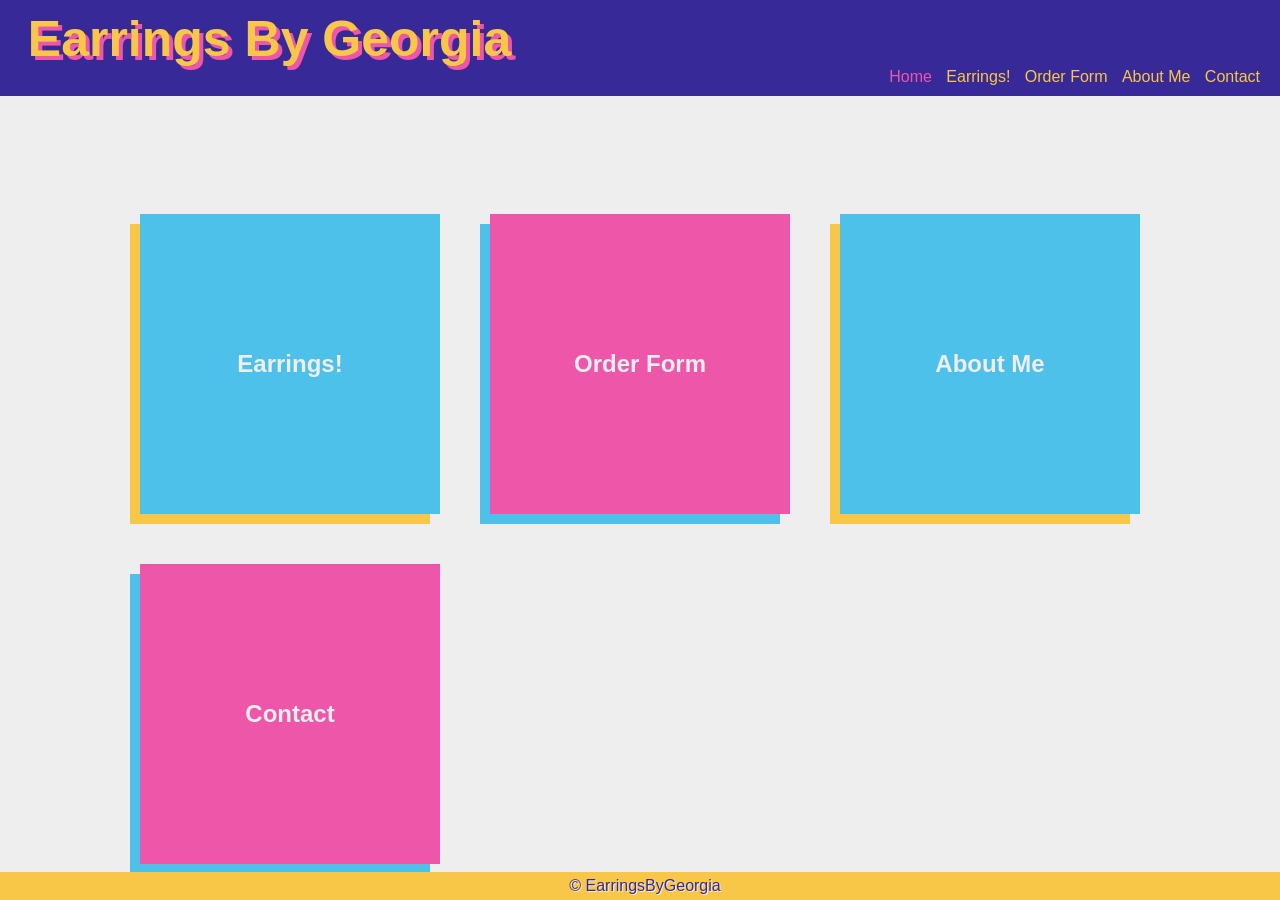
<file: index.html>
<!DOCTYPE html>
<!-- 
yellow  #F9C747
blue      #4EC1EA
purple   #382998
pink       #ED56A9 
-->
<head>
	<title>Earrings By Georgia</title>
	<link rel="stylesheet" type="text/css" href="style.css">
	<style>
	.col {
		/*display: flex;

		-webkit-column-count: 1;
     	-moz-column-count: 1;
          column-count: 1;*/

          /*min size*/
        /*-webkit-column-width: 400px;
     	-moz-column-width: 400px;
          column-width: 400px;*/

          display: grid;
          justify-content: center;
    	grid-gap: 50px;  
    	grid-template-columns: repeat(auto-fit, 300px);
    	grid-template-rows: repeat(2, 300px);
	}
	</style>
</head>
<body>
	<header>
		&nbsp; &nbsp; <h1>Earrings By Georgia</h1>
		<ul>
			<li><a id="currpage" href="#">Home</a></li>
			<li><a href="earrings.html">Earrings!</a></li>
			<li><a href="orderform.html">Order Form</a></li>
			<li><a href="aboutme.html">About Me</a></li>
			<li><a href="contactme.html">Contact</a></li>

		</ul>
	</header>

	<br/>
	<br/>

	<!-- <div class="col">
		<div class="rowfourth">
			<div class="box1">
				<h2><a href="earrings.html">Earrings!</a></h2>
			</div>
		</div>
		<div class="rowfourth">
			<div class="box2">
				<h2><a href="orderform.html">Order Form</a></h2>
			</div>
		</div>
		<div class="rowfourth">
			<div class="box1">
				<h2><a href="aboutme.html">About Me</a></h2>
			</div>
		</div>
		<div class="rowfourth">
			<div class="box2">
				<h2><a href="contactme.html">Contact</a></h2>
			</div>
		</div>
	</div> -->
	<div class="col">
			<div class="box1">
				<h2><a href="earrings.html">Earrings!</a></h2>
			</div>
			<div class="box2">
				<h2><a href="orderform.html">Order Form</a></h2>
			</div>
			<div class="box1">
				<h2><a href="aboutme.html">About Me</a></h2>
			</div>
			<div class="box2">
				<h2><a href="contactme.html">Contact</a></h2>
			</div>
	</div>

	<div class="footer">
		&copy; EarringsByGeorgia
	</div>

</body>
</file>
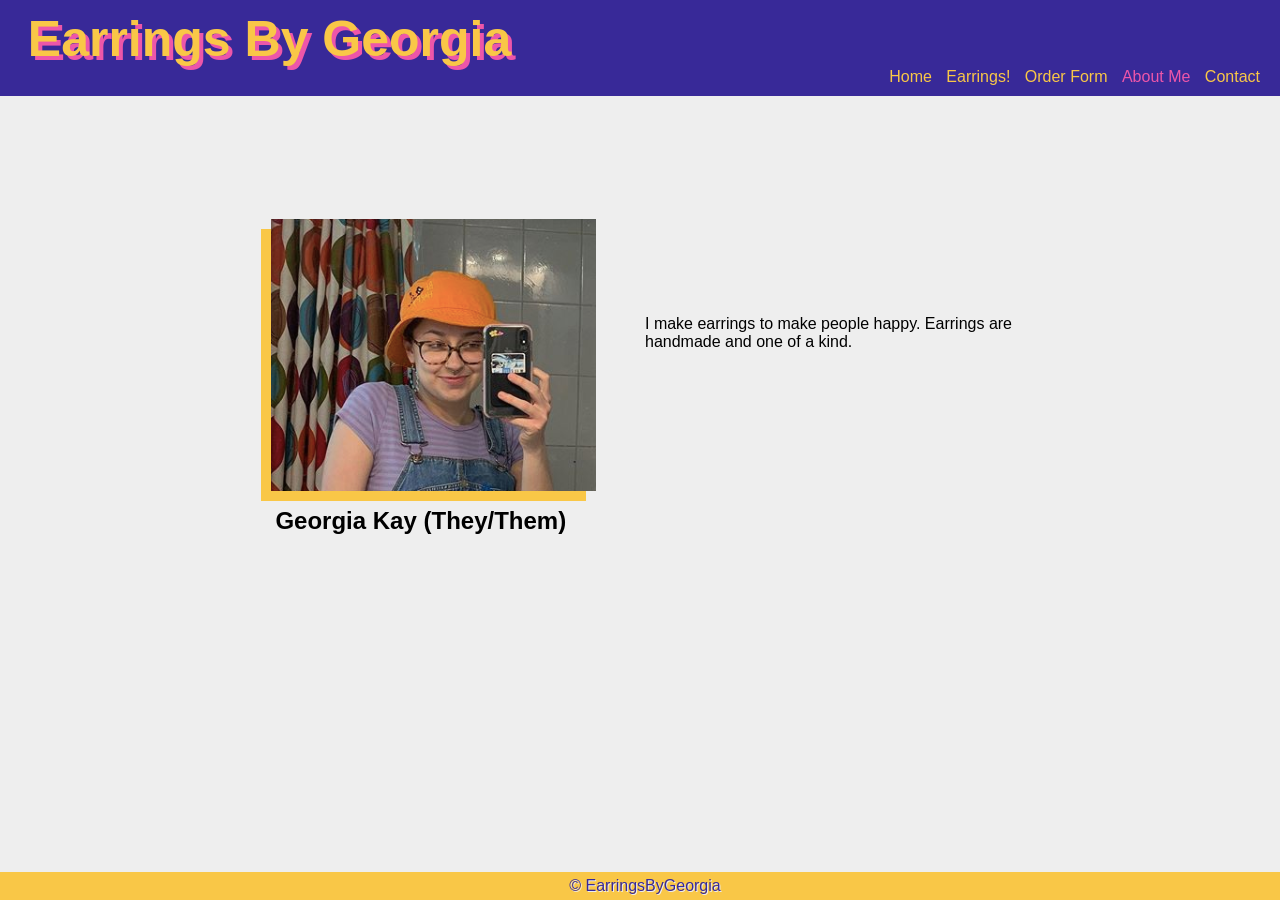
<file: aboutme.html>
<!DOCTYPE html>
<head>
	<title>Earrings By Georgia</title>
	<link rel="stylesheet" type="text/css" href="style.css">
	<style>
		img {
  			opacity: 1;
  			box-shadow: -10px 10px #F9C747;
		}
		/*.middle {
			margin-top: 120px;
		}*/
	</style>
</head>
<body>
	<header>
		&nbsp; &nbsp; <h1>Earrings By Georgia</h1>
		<ul>
			<li><a href="index.html">Home</a></li>
			<li><a href="earrings.html">Earrings!</a></li>
			<li><a href="orderform.html">Order Form</a></li>
			<li><a id="currpage" href="#">About Me</a></li>
			<li><a href="contactme.html">Contact</a></li>

		</ul>
	</header>

	<br/>
	<br/>

	<div class="col">
		<div class="side">

		</div>
		<div class="middle">
			<div class = boxa>
				<img src="georgiaprofpic.png" alt="Georgia Kay">
				<h2>Georgia Kay (They/Them)</h2>
			</div>

		</div>
		<div class="middle">
			<br/>
			<br/>
			<br/>
			<br/>
			<br/>
			<br/>
			<br/>
			<br/>
			<br/>
			<br/>
			<p>I make earrings to make people happy. 
	   		Earrings are handmade and one of a kind.</p>
		</div>
		<div class="side">
			
		</div>
	</div>

	<div class="footer">
		&copy; EarringsByGeorgia
	</div>
</body>
</file>
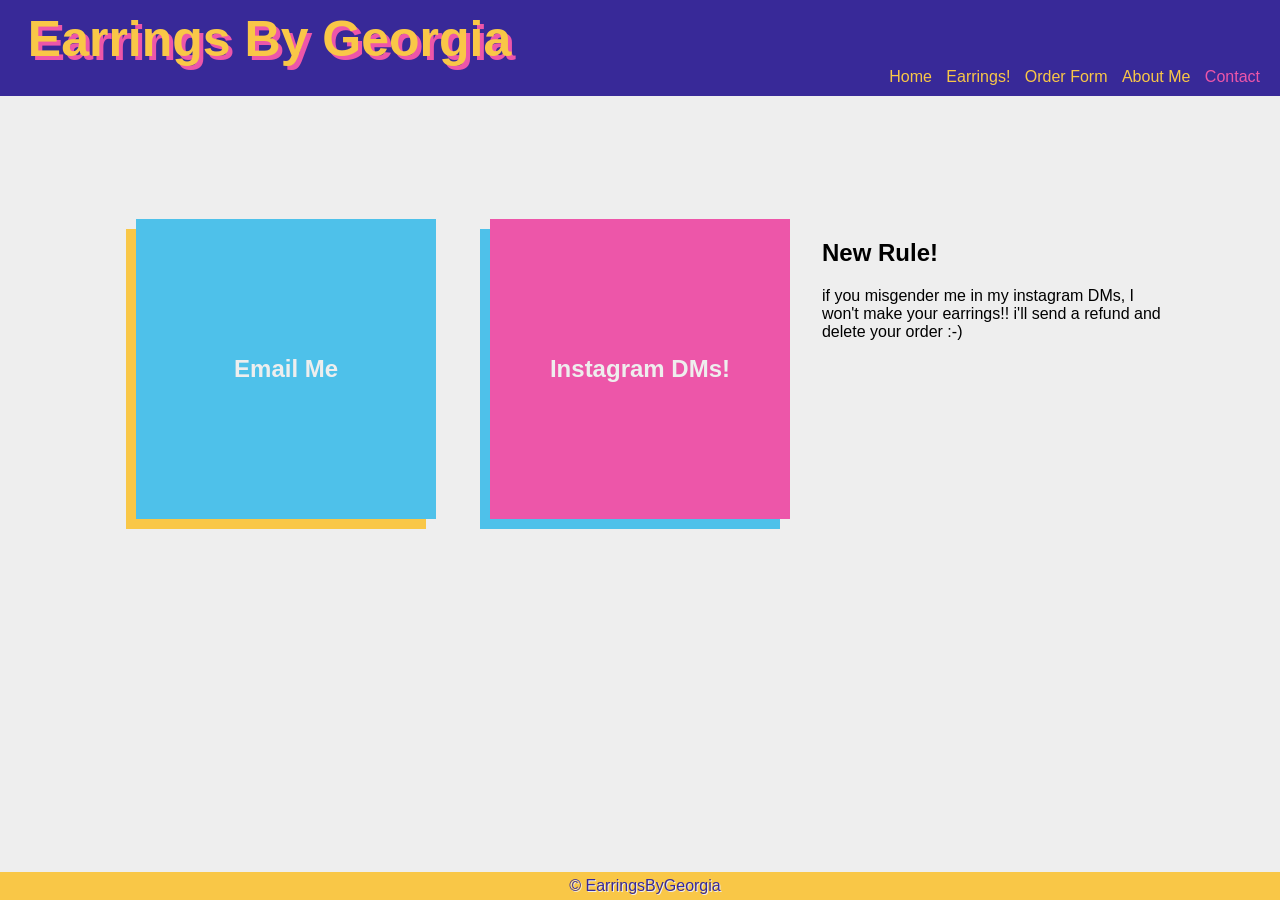
<file: contactme.html>
<!DOCTYPE html>
<head>
	<title>Earrings By Georgia</title>
	<link rel="stylesheet" type="text/css" href="style.css">
	<style>
		.col {
			margin-left: 8%;
			margin-right: 8%;
		}

		h2 {
			padding-top: 100px;
		}
	</style>
</head>
<body>
	<header>
	&nbsp; &nbsp; <h1>Earrings By Georgia</h1>
		<ul>
			<li><a href="index.html">Home</a></li>
			<li><a href="earrings.html">Earrings!</a></li>
			<li><a href="orderform.html">Order Form</a></li>
			<li><a href="aboutme.html">About Me</a></li>
			<li><a id="currpage" href="#">Contact</a></li>

		</ul>
	</header>

	<br/>
	<br/>

	<div class="col">
		<div class="rowthird">
			<div class="box1">
				<h2><a href="mailto:georgiakay@gmail.com" target="_blank">Email Me</a></h2>
			</div>
		</div>
		<div class="rowthird">
			<div class="box2">
				<h2><a href="https://www.instagram.com/earringsbygeorgia/" target="_blank">Instagram DMs!</a></h2>
			</div>
		</div>
		<div class="rowthird">
			<h2>New Rule!</h2>
			<p>if you misgender me in my instagram DMs, I won't make your earrings!! i'll send a refund and delete your order :-)</p>
		</div>
	</div>

	<!-- <h3><a href="mailto:georgiakay@gmail.com" target="_blank">Email Me</a></h3>
	<h3><a href="https://www.instagram.com/earringsbygeorgia/" target="_blank">Instagram DMs!</a></h3> -->

	<div class="footer">
		&copy; EarringsByGeorgia
	</div>
</body>
</file>
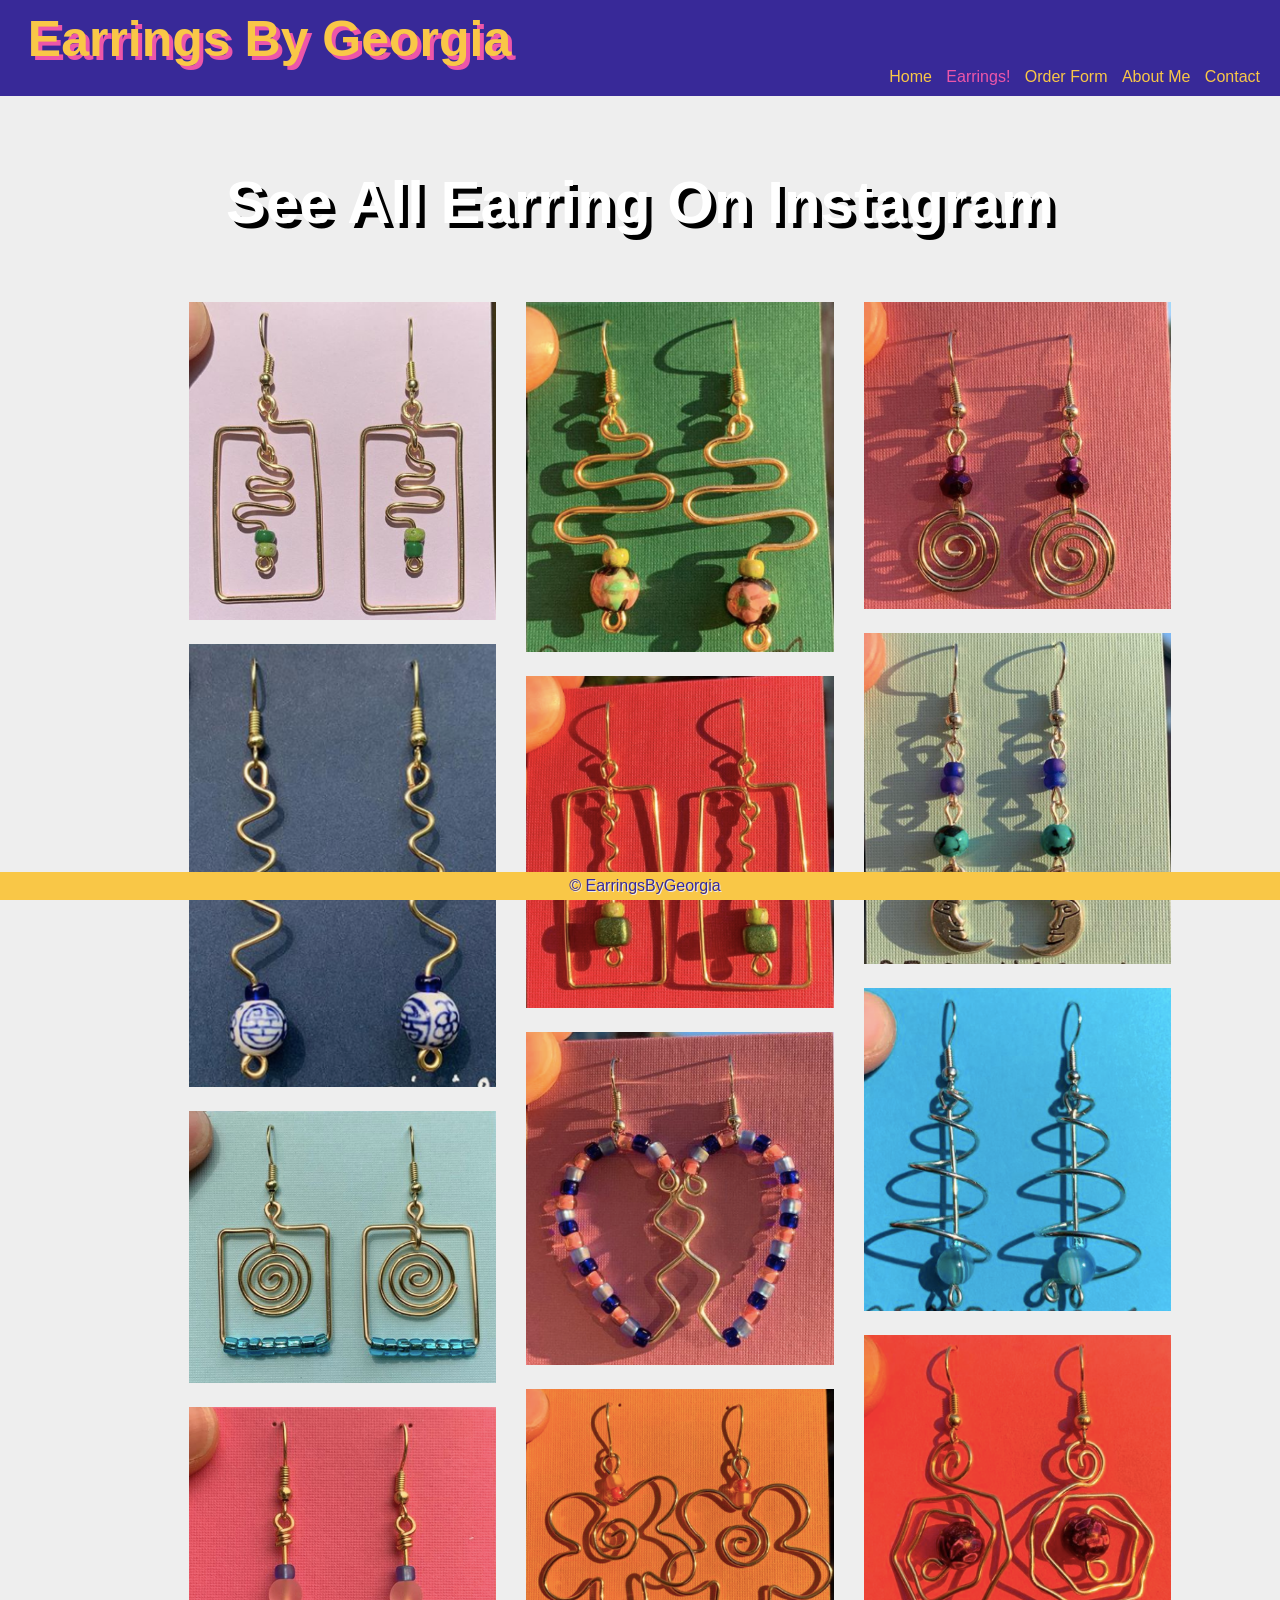
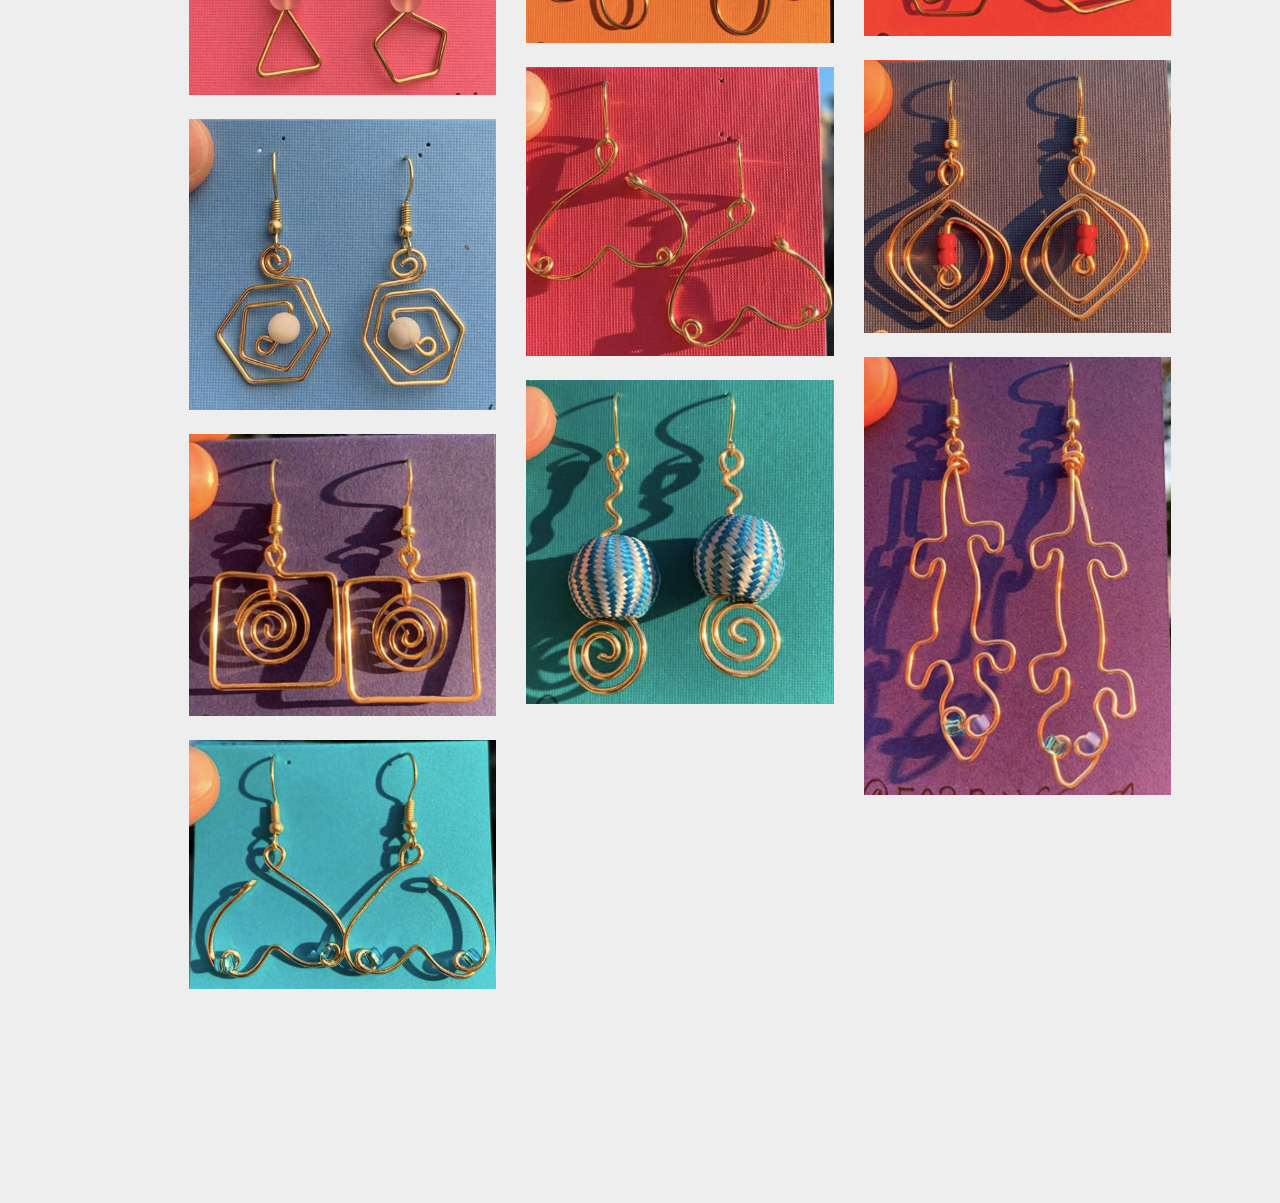
<file: earrings.html>
<!DOCTYPE html>
<head>
	<title>Earrings By Georgia</title>
	<link rel="stylesheet" type="text/css" href="style.css">
	<style>

		.col {
			margin-right: 10%;
			margin-left: 10%;
			margin-top: 30px;
			margin-bottom: 10%;
		}

		img {
			padding-bottom: 20px;
			padding-right: 20px;
			padding-left: 20px;
			margin-left: 20px;
			opacity: 1;
		}

		img:hover {
			opacity: .7;
			z-index: 1;
		}

		h2 {
			padding-top: 40px;
			font-size: 60px;
			text-align: center;
			color: #fff;
			text-shadow: 5px 5px #000;
		}

	</style>
</head>
<body>
	<header>
		&nbsp; &nbsp; <h1>Earrings By Georgia</h1>
		<ul>
			<li><a href="index.html">Home</a></li>
			<li><a id="currpage" href="#">Earrings!</a></li>
			<li><a href="orderform.html">Order Form</a></li>
			<li><a href="aboutme.html">About Me</a></li>
			<li><a href="contactme.html">Contact</a></li>

		</ul>
	</header>

	<h2>See All Earring On Instagram</h2>

	<div class="col">
		<div class="rowthird2">
			<img src="pic1.png" alt="Earrings" style="width:100%">
			<img src="pic2.png" alt="Earrings" style="width:100%">
			<img src="pic3.png" alt="Earrings" style="width:100%">
			<img src="pic4.png" alt="Earrings" style="width:100%">
			<img src="pic5.png" alt="Earrings" style="width:100%">
			<img src="pic6.png" alt="Earrings" style="width:100%">
			<img src="pic7.png" alt="Earrings" style="width:100%">
		</div>
		<div class="rowthird2">
			<img src="pic8.png" alt="Earrings" style="width:100%">
			<img src="pic9.png" alt="Earrings" style="width:100%">
			<img src="pic10.png" alt="Earrings" style="width:100%">
			<img src="pic11.png" alt="Earrings" style="width:100%">
			<img src="pic12.png" alt="Earrings" style="width:100%">
			<img src="pic13.png" alt="Earrings" style="width:100%">
		</div>
		<div class="rowthird2">
			<img src="pic14.png" alt="Earrings" style="width:100%">
			<img src="pic16.png" alt="Earrings" style="width:100%">
			<img src="pic17.png" alt="Earrings" style="width:100%">
			<img src="pic18.png" alt="Earrings" style="width:100%">
			<img src="pic19.png" alt="Earrings" style="width:100%">
			<img src="pic20.png" alt="Earrings" style="width:100%">
		</div>
	</div>

	<div class="footer">
		&copy; EarringsByGeorgia
	</div>
</body>
</file>
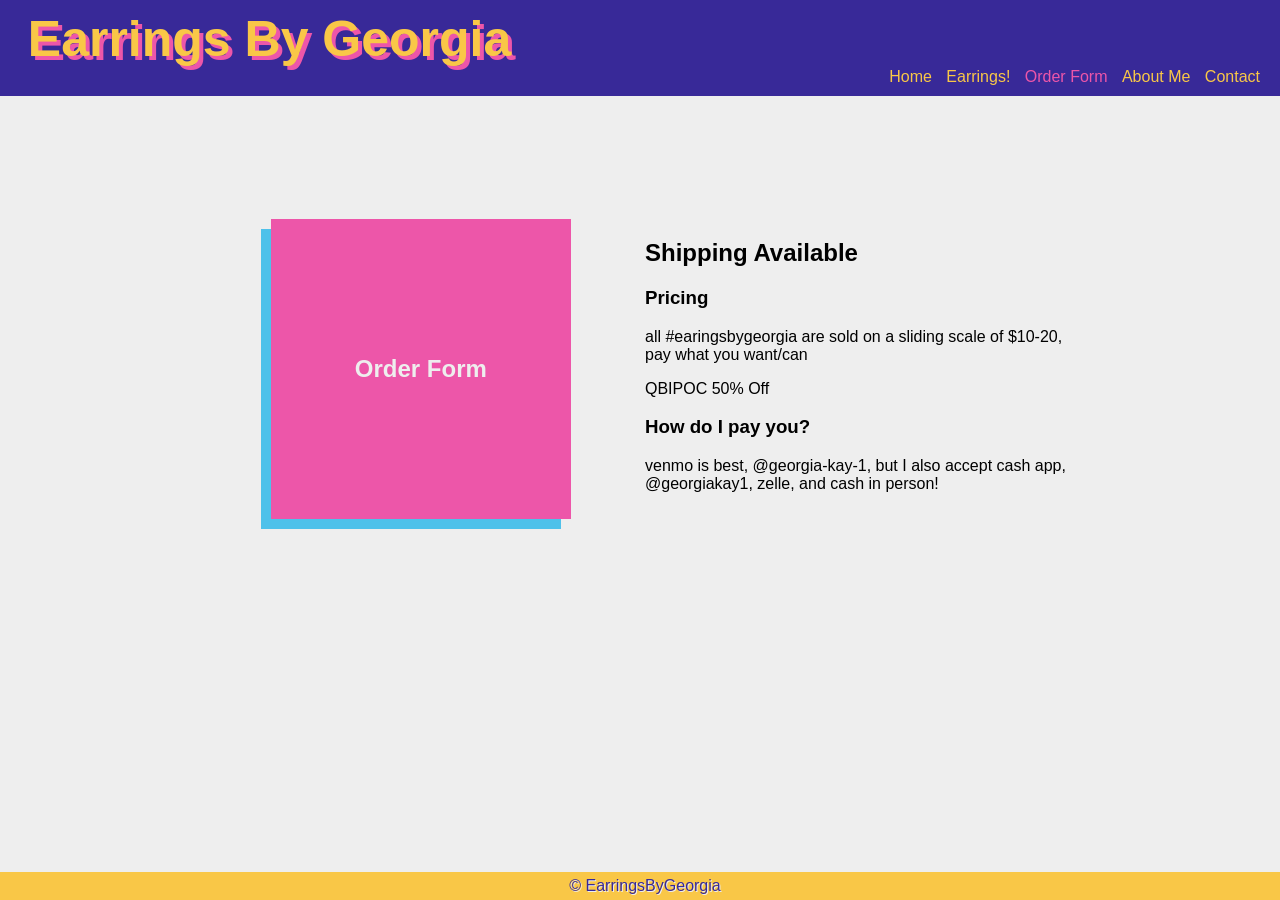
<file: orderform.html>
<!DOCTYPE html>
<head>
	<title>Earrings By Georgia</title>
	<link rel="stylesheet" type="text/css" href="style.css">
	<style>
		h2 {
			margin-top: 120px;
		}
	</style>
</head>
<body>
	<header>
		&nbsp; &nbsp; <h1>Earrings By Georgia</h1>
		<ul>
			<li><a href="index.html">Home</a></li>
			<li><a href="earrings.html">Earrings!</a></li>
			<li><a id="currpage" href="#">Order Form</a></li>
			<li><a href="aboutme.html">About Me</a></li>
			<li><a href="contactme.html">Contact</a></li>

		</ul>
	</header>

	<br/>
	<br/>
	
	<div class="col">
		<div class="side">

		</div>
		<div class="middle">
			<div class="box2">
				<h2><a href="https://docs.google.com/forms/d/e/1FAIpQLSem8wpBBhOr2a3ckRrnG1yR_uHML90ok6kQVUF97VIZwFDGJA/closedform" target="_blank">Order Form</a></h2>
			</div>
		</div>
		<div class="middle">
			<h2>Shipping Available</h2>
			<h3>Pricing</h3>
			<p>all #earingsbygeorgia are sold on a sliding scale of $10-20, pay what you want/can</p>
			<p>QBIPOC 50% Off</p>
			<h3>How do I pay you?</h3>
			<p>venmo is best, @georgia-kay-1, but I also accept cash app, @georgiakay1, zelle, and cash in person!</p>
		</div>
		<div class="side">
			
		</div>
	</div>

	<div class="footer">
		&copy; EarringsByGeorgia
	</div>
</body>
</file>
<file: style.css>
body {
  background-color: #eee;
  opacity: 2;
  font-family: "Trebuchet MS", Helvetica, sans-serif;
  padding-top: 70px;
  padding-bottom: 40px;
}

header {
	position: fixed;
  	left: 0;
 	top: 0;
  	width: 100%;
  	padding: 10px;
	margin: 0px;
	display: block;
	background-color: #382998;
	z-index: 2;
	/*padding: 10px;*/
}

ul {
	text-align: right;
	margin-right: 20px;
	padding-right: 20px;
  list-style-type: none;
  margin: 0;
}

#currpage {
	color: #ED56A9;
}

li a {
	text-decoration: none;
	color: #F9C747;
  display: inline;
  padding-right: 5px;
}

a {
	text-decoration: none;
}

li {
	color: #ED56A9;
  display: inline;
  padding-right: 5px;
}


h1 {
	display: inline;
	color: #F9C747;
	text-shadow: 4px 4px #ED56A9;
	font-size: 50px;
	padding-bottom: 8px;
}

/*h2 {
	text-align: center;
	align-content: center;
	background-color: #4EC1EA;
	padding-top: 80px;
	padding-bottom: 80px;
	margin: 15px;
	margin-top: 120px;

}*/

.box1 {
	width: 300px;
	height: 300px;
	size: fixed;
	margin: 100px auto;
	display: block;
	position: relative;
	background-size: contain;
	color: #eee;
	background: #4EC1EA;
	box-shadow: -10px 10px #F9C747;
}

.boxa {
	width: 300px;
	height: 300px;
	margin: 100px auto;
	position: relative;
}

.boxd {
	width: 300px;
	height: 300px;
	margin: 100px auto;
	position: relative;
	background-image: url("bannersq1.jpeg");
	box-shadow: -10px 10px #F9C747;
}

.boxb {
	width: 300px;
	height: 300px;
	margin: 100px auto;
	position: relative;
	background-image: url("bannersq3.jpeg");
	box-shadow: -10px 10px #4EC1EA;
}

.boxc {
	width: 300px;
	height: 300px;
	margin: 100px auto;
	position: relative;
	background-image: url("gk.png");
	box-shadow: -10px 10px #4EC1EA;
}

.box1 h2:hover {
	text-transform: uppercase;
}

.box2 h2:hover {
	text-transform: uppercase;
}

.box2 {
	width: 300px;
	height: 300px;
	margin: 100px auto;
	position: relative;
	color: #eee;
	background: #ED56A9;
	box-shadow: -10px 10px #4EC1EA;
}

.box1 h2 {
	margin: 0;
	padding: 0;
	text-align: center;
	position: relative;
	top: 50%;
	transform: translateY(-50%);
}

.boxa h2 {
	margin: 0;
	padding: 0;
	text-align: center;
	margin-top: 12px;
	/*position: relative;*/
	color: #000;
	/*top: 50%;
	transform: translateY(-50%);*/
}

.box1 a {
	color: #eee;
}

.boxb h2{
	margin: 0;
	padding: 0;
	text-align: center;
	position: relative;
	color: #eee;
	background-color: #F9C747;
	top: 50%;
	transform: translateY(-50%);

}

.boxb a {
	color: #eee;
  -webkit-text-fill-color: white;
  -webkit-text-stroke-width: 2px;
  -webkit-text-stroke-color: black;
}

.boxc h2{
	margin: 0;
	padding: 0;
	text-align: center;
	position: relative;
	color: #eee;
	top: 50%;
	transform: translateY(-50%);
}

.box2 a {
	color: #eee;
}

.boxd h2{
	margin: 0;
	padding: 0;
	text-align: center;
	position: relative;
	color: #eee;
	top: 50%;
	transform: translateY(-50%);
}

.boxd a {
	color: #eee;
}

.box2 h2 {
	margin: 0;
	padding: 0;
	text-align: center;
	color: #F9C747;
	position: relative;
	top: 50%;
	transform: translateY(-50%);
}

h1:hover {
	display: inline;
	color: #F9C747;
	text-shadow: 3px 3px #ED56A9;
	font-size: 50px;
}

img #profpic {
  opacity: 1;
  box-shadow: -10px 10px #F9C747;
}


.col {
	display: flex;
}

.rowfourth {
	width: 25%;
	padding: 5px;
}

.side {
	width: 15%;
	padding: 5px;
}

.middle {
	width: 35%;
	padding: 5px;
}

.rowthird {
	width: 33.33%;
	padding: 5px;
}

.rowthird2 {
	width: 33.33%;
	padding: 15px;
}

.footer {
  position: fixed;
  left: 0;
  bottom: 0;
  width: 100%;
  padding: 5px;
  background-color: #F9C747;
  color: #382998;
  text-shadow: 1px 1px #eee;
  text-align: center;
}

/*yellow  #F9C747
blue      #4EC1EA
purple   #382998
pink       #ED56A9 */
</file>
